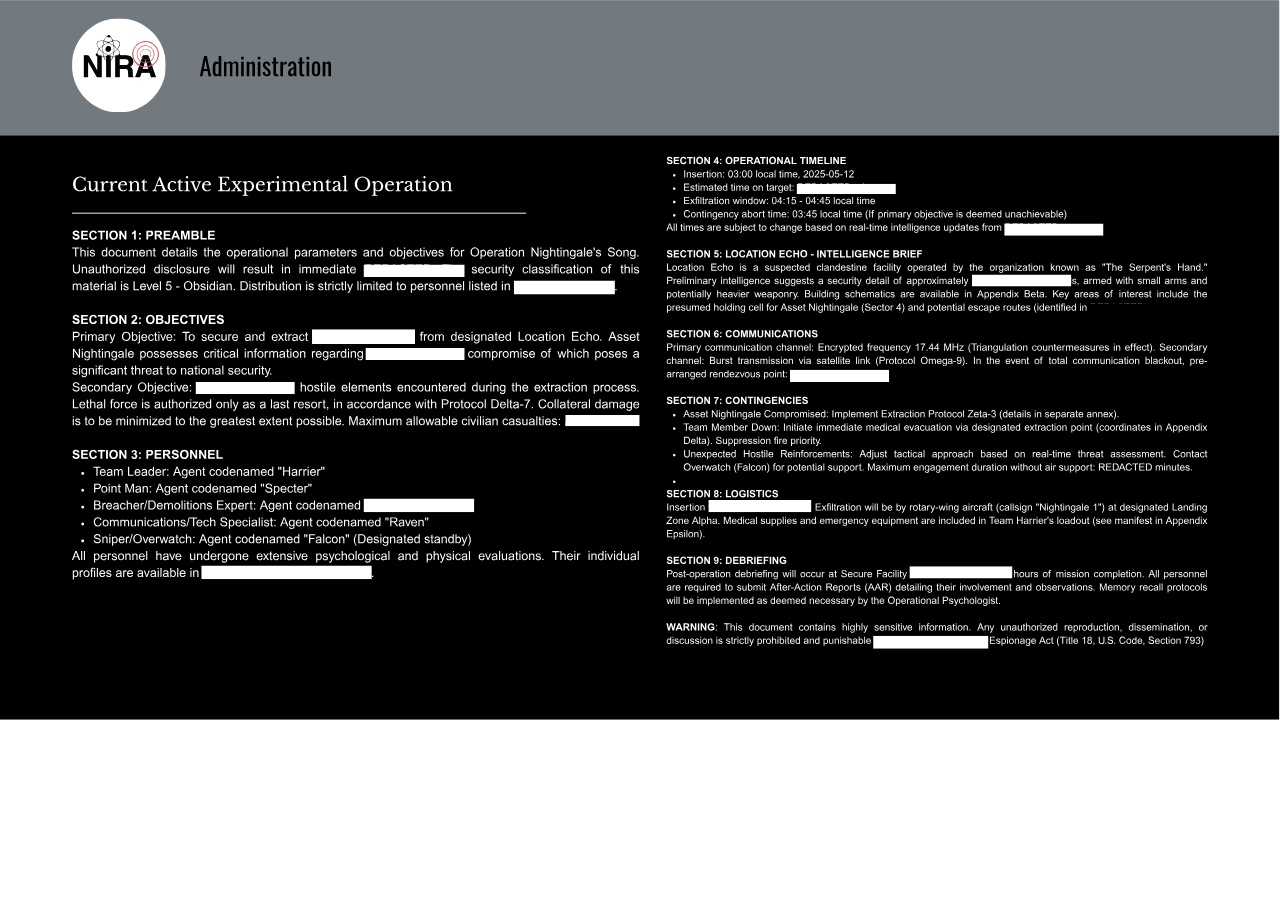
<file: administration.html>
<!DOCTYPE html>
<html lang="en">
<head>
    <meta charset="UTF-8">
    <meta name="viewport" content="width=device-width, initial-scale=1.0">
    <title>NIRA Home</title>
    <link rel="stylesheet" href="styles.css">
    <link rel="icon" type="image/png" href="images/favicon-96x96.png" sizes="96x96">
    <link rel="icon" type="image/svg+xml" href="images/favicon.svg">
    <link rel="shortcut icon" href="images/favicon.ico">
    <link rel="apple-touch-icon" sizes="180x180" href="images/apple-touch-icon.png">
    <meta name="apple-mobile-web-app-title" content="NIRA">
    <link rel="manifest" href="images/site.webmanifest">
</head>
<body class="administration">
    <div class="image-container">
        <img src="images/8.svg" alt="Administration">
    </div>
    <div class="invisible-link-administration">
        <a href="layout.html"></a>
    </div>
    </body>
    </html>
</file>
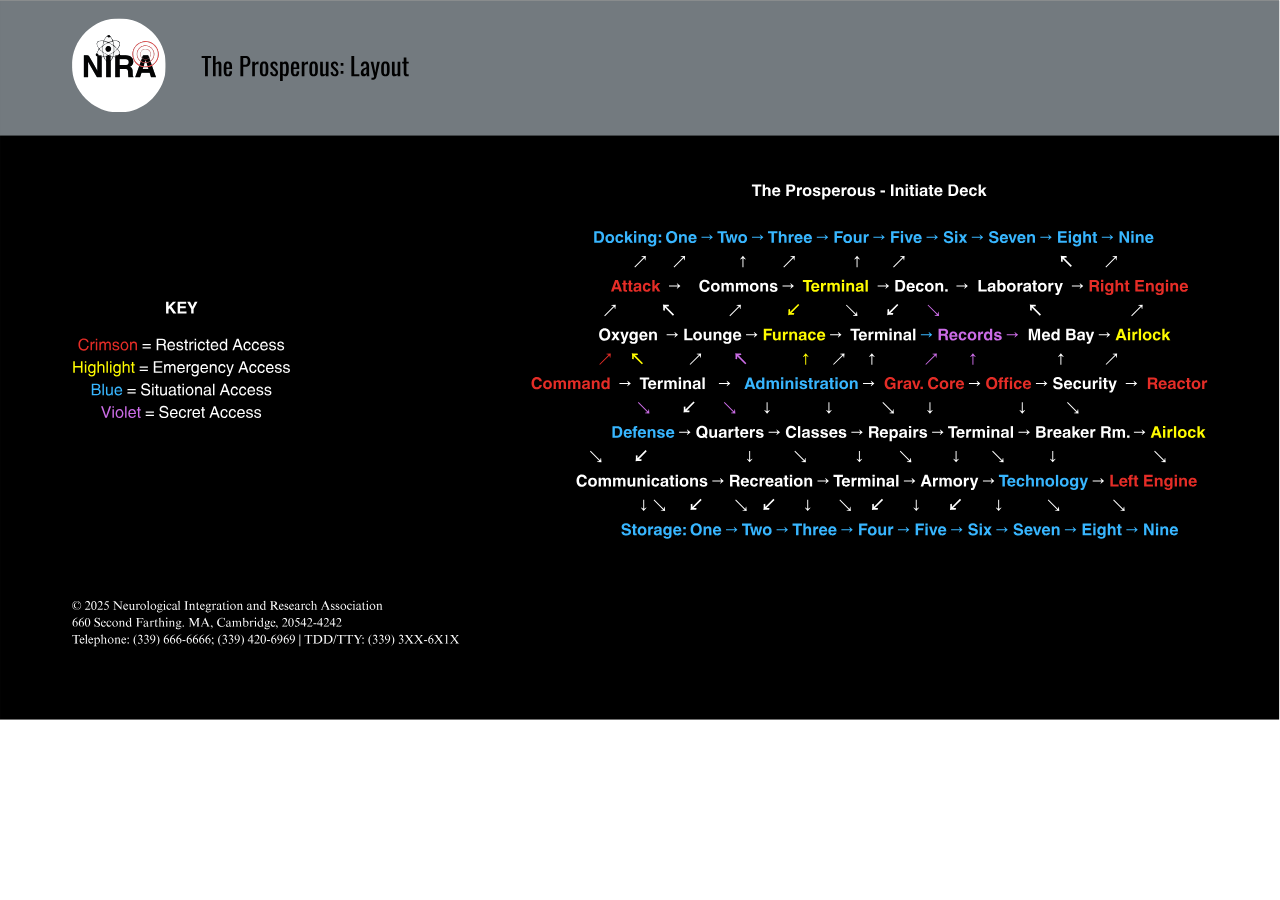
<file: layout.html>
<!DOCTYPE html>
<html lang="en">
<head>
    <meta charset="UTF-8">
    <meta name="viewport" content="width=device-width, initial-scale=1.0">
    <title>NIRA Home</title>
    <link rel="stylesheet" href="styles.css">
    <link rel="icon" type="image/png" href="images/favicon-96x96.png" sizes="96x96">
    <link rel="icon" type="image/svg+xml" href="images/favicon.svg">
    <link rel="shortcut icon" href="images/favicon.ico">
    <link rel="apple-touch-icon" sizes="180x180" href="images/apple-touch-icon.png">
    <meta name="apple-mobile-web-app-title" content="NIRA">
    <link rel="manifest" href="images/site.webmanifest">
</head>
<body class="layout">
    <div class="image-container">
        <img src="images/9.svg" alt="Layout">
    </div>
    <div class="invisible-link-layout">
        <a href="index.html"></a>
    </div>
    </body>
    </html>
</file>
<file: styles.css>
/* Almost every button goes to a fake error page I created:
THIS IS INTENTIONAL; That means the links are working correctly.
Some of the pages may have grammar that is intentionally not necessarily right:
For example, there are no periods after the fake AP style article entries.
And those entries are not intended to be linked to anything.
Also, all of the black pages itentionally have hotbars that do not work.
And, they also are sized to cover too much of the page.
That section is supposed to seem glitchy on purpose.
Additionally, the last several pages are hidden behind invisible links.
Penultimately, the button link boxes are on the words more than the button itself.
Lastly, it's default is not at full width for the white pages because
to do so would require altering SVGs directly, which I don't have tome for */

body {
    margin: 0;
    font-family: sans-serif;
}

.image-container {
    position: relative;
    width: 100vw;
    height: auto;
    overflow-x: hidden;
    overflow-y: auto;
}

.image-container svg {
    display: block;
    width: 100%;
    height: auto;
}

.menu-bar-overlay {
    position: absolute;
    top: 90px;
    left: 200px;
    display: flex;
    gap: 15px;
    font-size: 1em;
    z-index: 10;
    font-family: Helvetica, sans-serif;
}

.menu-bar-overlay a {
    color: #000;
    text-decoration: none;
    z-index: 20;
}

.menu-bar-overlay .separator {
    color: #000;
    pointer-events: none;
}

.menu-bar-overlay-bottom {
    position: absolute;
    top: 857px;
    left: 77px;
    display: flex;
    gap: 15px;
    font-size: 1em;
    z-index: 10;
    font-family: Helvetica, sans-serif;
}

.menu-bar-overlay-bottom a {
    color: #000;
    text-decoration: none;
    z-index: 20;
}

.menu-bar-overlay-bottom .separator {
    color: #000;
    pointer-events: none;
}

/* --- Representatives Page --- */

    body.representatives .image-container {
        position: relative;
        width: 100vw;
        min-height: auto;
    }

    body.representatives .image-container svg {
        display: block;
        width: 100%;
        height: auto;
    }

    body.representatives .menu-bar-overlay {
        top: 90px;
        left: 216px;
        font-size: 1.1em;
    }

    body.representatives .menu-bar-overlay a {
        color: #000;
        text-decoration: none;
        z-index: 20;
    }

/* --- Research Page --- */

        body.research .image-container {
            position: relative;
            width: 100vw;
            min-height: auto;
        }

        body.research .image-container svg {
            display: block;
            width: 100%;
            height: auto;
        }

        body.research .menu-bar-overlay {
            top: 90px;
            left: 216px;
            font-size: 1.1em;
        }

        body.research .menu-bar-overlay a {
            color: #000;
            text-decoration: none;
            z-index: 20;
        }

        /* --- Research Page - Document --- */

        body.research .document-embed {
            position: absolute;
            top: 27%;
            left: 370px;
            width: 370px;
            height: 63%;
            z-index: 5;
            border: none;
        }

        .document-embed iframe {
            transform-origin: top left;
            transform: scale(0.8);
        }

/* Hiring Page */

        body.hiring .image-container {
            position: relative;
            width: 100vw;
            min-height: auto;
        }
    
        body.hiring .image-container svg {
            display: block;
            width: 100%;
            height: auto;
        }
    
        body.hiring .menu-bar-overlay {
            top: 90px;
            left: 216px;
            font-size: 1.1em;
        }
    
        body.hiring .menu-bar-overlay a {
            color: #000;
            text-decoration: none;
            z-index: 20;
        }

        body.hiring .administration-jobs {
            position: absolute;
            top: 240px;
            left: 100px;
            font-size: large;
        }

        body.hiring .administration-jobs a {
            color: #000;
            text-decoration: none;
            z-index: 20;
        }

        body.hiring .observation-jobs {
            position: absolute;
            top: 240px;
            left: 450px;
            font-size: large;
        }

        body.hiring .observation-jobs a {
            color: #000;
            text-decoration: none;
            z-index: 20;
        }

        body.hiring .psychology-jobs {
            position: absolute;
            top: 240px;
            left: 785px;
            font-size: large;
        }

        body.hiring .psychology-jobs a {
            color: #000;
            text-decoration: none;
            z-index: 20;
        }

        body.hiring .communications-jobs {
            position: absolute;
            top: 240px;
            left: 1100px;
            font-size: large;
        }

        body.hiring .communications-jobs a {
            color: #000;
            text-decoration: none;
            z-index: 20;
        }

        body.hiring .neurology-jobs {
            position: absolute;
            top: 375px;
            left: 115px;
            font-size: large;
        }

        body.hiring .neurology-jobs a {
            color: #000;
            text-decoration: none;
            z-index: 20;
        }

        body.hiring .information-systems-jobs {
            position: absolute;
            top: 360px;
            left: 450px;
            font-size: large;
        }

        body.hiring .information-systems-jobs a {
            color: #000;
            text-decoration: none;
            z-index: 20;
        }

        body.hiring .maintenance-jobs {
            position: absolute;
            top: 370px;
            left: 785px;
            font-size: large;
        }

        body.hiring .maintenance-jobs a {
            color: #000;
            text-decoration: none;
            z-index: 20;
        }

        body.hiring .data-logging-jobs {
            position: absolute;
            top: 370px;
            left: 1125px;
            font-size: large;
        }

        body.hiring .data-logging-jobs a {
            color: #000;
            text-decoration: none;
            z-index: 20;
        }

        body.hiring .neuroscience-jobs {
            position: absolute;
            top: 505px;
            left: 105px;
            font-size: large;
        }

        body.hiring .neuroscience-jobs a {
            color: #000;
            text-decoration: none;
            z-index: 20;
        }

        body.hiring .biochemistry-jobs {
            position: absolute;
            top: 508px;
            left: 445px;
            font-size: large;
        }

        body.hiring .biochemistry-jobs a {
            color: #000;
            text-decoration: none;
            z-index: 20;
        }

        body.hiring .anatomy-jobs {
            position: absolute;
            top: 508px;
            left: 805px;
            font-size: large;
        }

        body.hiring .anatomy-jobs a {
            color: #000;
            text-decoration: none;
            z-index: 20;
        }

        body.hiring .initiations-jobs {
            position: absolute;
            top: 508px;
            left: 1135px;
            font-size: large;
        }

        body.hiring .initiations-jobs a {
            color: #000;
            text-decoration: none;
            z-index: 20;
        }

        body.hiring .distributions-jobs {
            position: absolute;
            top: 642px;
            left: 108px;
            font-size: large;
        }

        body.hiring .distributions-jobs a {
            color: #000;
            text-decoration: none;
            z-index: 20;
        }

        body.hiring .transports-jobs {
            position: absolute;
            top: 642px;
            left: 450px;
            font-size: large;
        }

        body.hiring .transports-jobs a {
            color: #000;
            text-decoration: none;
            z-index: 20;
        }

        body.hiring .spectations-jobs {
            position: absolute;
            top: 642px;
            left: 785px;
            font-size: large;
        }

        body.hiring .spectations-jobs a {
            color: #000;
            text-decoration: none;
            z-index: 20;
        }

        body.hiring .silence-jobs {
            position: absolute;
            top: 642px;
            left: 1145px;
            font-size: large;
        }

        body.hiring .silence-jobs a {
            color: #000;
            text-decoration: none;
            z-index: 20;
        }

/* Intentional Error Page */

body.error {
    margin: 0;
    font-family: sans-serif;
    height: 100vh;
    overflow: hidden;
}

body.error .image-container {
    position: fixed;
    top: 0;
    left: 0;
    width: 100vw;
    height: 100vh;
    z-index: -1;
}

body.error .image-container img {
    display: block;
    width: 100%;
    height: 100%;
    object-fit: cover;
}

/* Services Page */

body.services .schedule-an-appointment {
    position: absolute;
    top: 625px;
    left: 100px;
    font-size: large;
}

body.services .schedule-an-appointment a {
    color: #000;
    text-decoration: none;
    z-index: 20;
}

body.services .apply-here {
    position: absolute;
    top: 380px;
    left: 725px;
    font-size: large;
}

body.services .apply-here a {
    color: #000;
    text-decoration: none;
    z-index: 20;
}

body.services .put-in-a-request {
    position: absolute;
    top: 625px;
    left: 700px;
    font-size: large;
}

body.services .put-in-a-request a {
    color: #000;
    text-decoration: none;
    z-index: 20;
}


/* Initiation Page */

body.services .invisible-link-initiation {
    position: absolute;
    top: 430px;
    left: 370px;
    width: 14%;
    height: 30%;
    margin-top: -7.5%;
    margin-left: -5%;
    z-index: 40;
}

body.services .invisible-link-initiation a {
    display: block;
    width: 100%;
    height: 100%;
    text-decoration: none;
    color: transparent;
    background-color: transparent;
    z-index: 41;
}

/* Cerebral Recognizer Page */

body.cerebral-recognizer .image-container {
    top: 0;
    left: 0;
    width: 100%;
    height: 100%;
    z-index: -1;
}

body.cerebral-recognizer .image-container img {
    display: block;
    width: 100%;
    height: 100%;
    object-fit: cover;
}

body.cerebral-recognizer .invisible-link-cerebral-recognizer {
    position: absolute;
    top: 700px;
    left: 900px;
    width: 14%;
    height: 30%;
    margin-top: -7.5%;
    margin-left: -5%;
    z-index: 40;
}

body.cerebral-recognizer .invisible-link-cerebral-recognizer a {
    display: block;
    width: 100%;
    height: 100%;
    text-decoration: none;
    color: transparent;
    background-color: transparent;
    z-index: 41;
}

/* Administration Page */

body.administration .image-container {
    top: 0;
    left: 0;
    width: 100%;
    height: 100%;
    z-index: -1;
}

body.administration .image-container img {
    display: block;
    width: 100%;
    height: 100%;
    object-fit: cover;
}

body.administration .invisible-link-administration {
    position: absolute;
    top: 200px;
    left: 360px;
    width: 14%;
    height: 10%;
    margin-top: -7.5%;
    margin-left: -5%;
    z-index: 40;
}

body.administration .invisible-link-administration a {
    display: block;
    width: 100%;
    height: 100%;
    text-decoration: none;
    color: transparent;
    background-color: transparent;
    z-index: 41;
}

/* Layout Page */

body.layout .image-container {
    top: 0;
    left: 0;
    width: 100%;
    height: 100%;
    z-index: -1;
}

body.layout .image-container img {
    display: block;
    width: 100%;
    height: 100%;
    object-fit: cover;
}

body.layout .invisible-link-layout {
    position: absolute;
    top: 180px;
    left: 205px;
    width: 7%;
    height: 13%;
    margin-top: -7.5%;
    margin-left: -5%;
    z-index: 40;

}

body.layout .invisible-link-layout a { 
    display: block; 
    width: 100%;
    height: 100%;
    text-decoration: none;
    color: transparent; 
    background-color: transparent; 
    z-index: 41;
}

@media (max-width: 768px) {
    body {
        font-size: 16px;
    }

    .menu-bar-overlay {
        top: 20px;
        left: 10px;
        flex-direction: column;
        align-items: flex-start;
        gap: 10px;
        font-size: 0.9em;
        background-color: rgba(255, 255, 255, 0.8);
        padding: 10px;
        border-radius: 5px;
    }

    .menu-bar-overlay a {
        padding: 5px 0;
    }

    .menu-bar-overlay .separator {
        display: none;
    }

    .menu-bar-overlay-bottom {
        top: auto;
        bottom: 20px;
        left: 10px;
        flex-direction: column;
        align-items: flex-start;
        gap: 10px;
        font-size: 0.9em;
        background-color: rgba(255, 255, 255, 0.8);
        padding: 10px;
        border-radius: 5px;
    }

    .menu-bar-overlay-bottom a {
        padding: 5px 0;
    }

    .menu-bar-overlay-bottom .separator {
        display: none;
    }

    /* --- Representatives Page --- */
    body.representatives .menu-bar-overlay {
        top: 20px;
        left: 10px;
        font-size: 1em;
    }

    /* --- Research Page --- */
    body.research .menu-bar-overlay {
        top: 20px;
        left: 10px;
        font-size: 1em;
    }

    body.research .document-embed {
        top: 30%;
        left: 10%;
        width: 80%;
        height: auto;
    }

    .document-embed iframe {
        transform: scale(0.6);
        transform-origin: top left;
    }

    /* Hiring Page */
    body.hiring .administration-jobs,
    body.hiring .observation-jobs,
    body.hiring .psychology-jobs,
    body.hiring .communications-jobs,
    body.hiring .neurology-jobs,
    body.hiring .information-systems-jobs,
    body.hiring .maintenance-jobs,
    body.hiring .data-logging-jobs,
    body.hiring .neuroscience-jobs,
    body.hiring .biochemistry-jobs,
    body.hiring .anatomy-jobs,
    body.hiring .initiations-jobs,
    body.hiring .distributions-jobs,
    body.hiring .transports-jobs,
    body.hiring .spectations-jobs,
    body.hiring .silence-jobs {
        position: static;
        margin: 10px 0;
        font-size: 1.1em;
        text-align: center;
    }

    /* Intentional Error Page */

    /* Services Page */
    body.services .schedule-an-appointment,
    body.services .apply-here,
    body.services .put-in-a-request {
        position: static;
        margin: 15px auto;
        font-size: 1.2em;
        display: block;
        text-align: center;
    }

    /* Initiation Page */
    body.services .invisible-link-initiation {
        top: 40%;
        left: 50%;
        width: 60%;
        height: 20%;
        margin-top: -10%;
        margin-left: -30%;
    }

    /* Cerebral Recognizer Page */
    body.cerebral-recognizer .invisible-link-cerebral-recognizer {
        top: 60%;
        left: 50%;
        width: 60%;
        height: 20%;
        margin-top: -10%;
        margin-left: -30%;
    }

    /* Administration Page */
    body.administration .invisible-link-administration {
        top: 30%;
        left: 50%;
        width: 60%;
        height: 15%;
        margin-top: -7.5%;
        margin-left: -30%;
    }

    /* Layout Page */
    body.layout .invisible-link-layout {
        top: 30%;
        left: 50%;
        width: 60%;
        height: 20%;
        margin-top: -10%;
        margin-left: -30%;
    }
}
</file>
